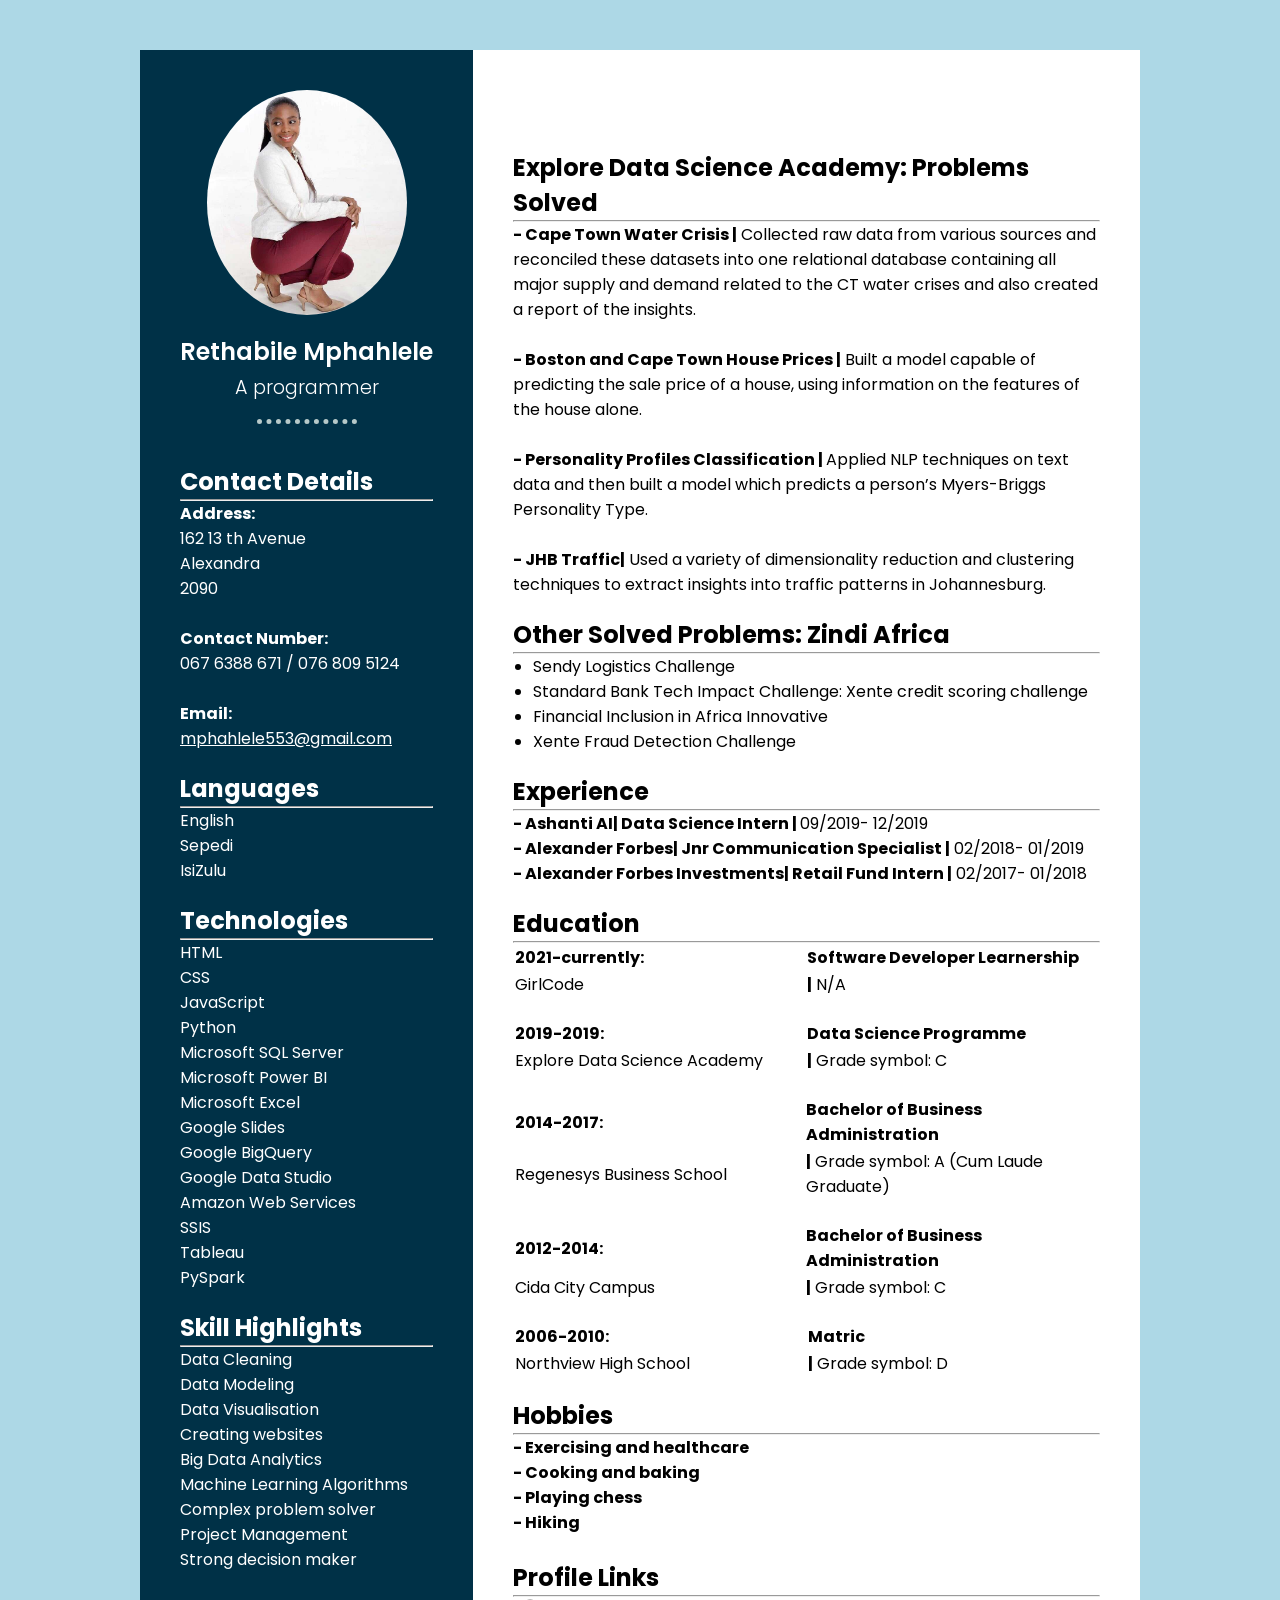
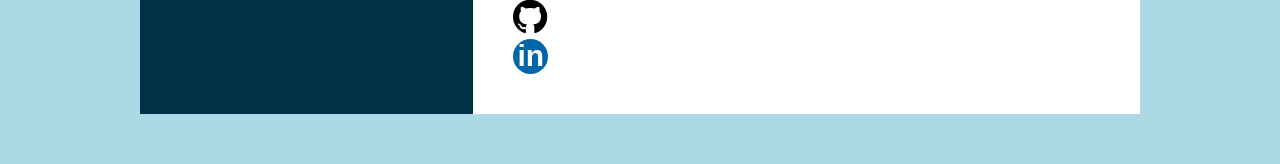
<file: index.html>
<!DOCTYPE html>
<html lang="en">
<head>
    <meta charset="UTF-8">
    <meta http-equiv="X-UA-Compatible" content="IE=edge">
    <meta name="viewport" content="width=device-width, initial-scale=1.0">
    <title>Rethabile's Personal Website</title>
    <link rel="stylesheet" href="styles.css">
    <link rel="stylesheet" href="https://cdnjs.cloudflare.com/ajax/libs/font-awesome/4.7.0/css/font-awesome.min.css">

    <link rel="preconnect" href="https://fonts.googleapis.com">
    <link rel="preconnect" href="https://fonts.gstatic.com" crossorigin>
    <link href="https://fonts.googleapis.com/css2?family=Poppins:wght@300&display=swap" rel="stylesheet">

    <link rel="shortcut icon" href="favicon.ico" type="image/x-icon">  

</head>
<body>
    <div class="main-box">
        <div class="left_handside-box">

            <!--Profile text -->
            <div class="myprofile-box">
            
                <!--My profile pic-->
                <div class="myimg-box">
                    <img src="images/retha.jpg"alt="Rethabile Mphahlele" class="center">
                </div>

                <!--My Name and title-->
                <h2>Rethabile Mphahlele<br><span> A programmer</span></h2>

                <hr class="dotted-line">
            </div>

            <div class="contact-info-box font-color">
                <h2>Contact Details</h2>
                <hr>

                <strong>Address:</strong> <br>
                162 13 th Avenue <br>
                Alexandra <br>
                2090 <br><br>

                <strong>Contact Number:</strong>  <br>
                067 6388 671 / 076 809 5124 <br> <br>

                
                <strong>Email:</strong> <br>
                <a href="">mphahlele553@gmail.com</a> 
            </div>

            <div class="Languages-box font-color">
                <h2>Languages</h2>
                <hr> 
                English <br>
                Sepedi <br>
                IsiZulu <br>
            </div>

            <div class="technologies-box font-color">
                <h2>Technologies</h2>
                <hr>
                HTML<br>
                CSS<br>
                JavaScript<br>
                Python <br>
                Microsoft SQL Server <br>
                Microsoft Power BI <br>
                Microsoft Excel <br>
                Google Slides <br>
                Google BigQuery <br>
                Google Data Studio <br>
                Amazon Web Services <br>
                SSIS <br>
                Tableau <br>
                PySpark <br>
               
            </div>

            <div class=" Skills-box font-color">
                <h2>Skill Highlights</h2>
                <hr>
                Data Cleaning <br>
                Data Modeling <br>
                Data Visualisation <br>
                Creating websites <br>
                Big Data Analytics <br>
                Machine Learning Algorithms <br>
                Complex problem solver <br>
                Project Management <br>
                Strong decision maker <br>

            </div>
        </div>


        <!--Right hand styling-->
        <div class="right_handside-box">
           <div class="Problems-Solved-box">
               <h2>Explore Data Science Academy: Problems Solved</h2>
               <hr>
               <strong>- Cape Town Water Crisis |</strong> Collected raw data from various sources and
                reconciled these datasets into one relational database containing all
                major supply and demand related to the CT water crises and also
                created a report of the insights. <br> <br>

                <strong>- Boston and Cape Town House Prices |</strong> Built a model capable of
                predicting the sale price of a house, using information on the features
                of the house alone. <br> <br>

                <strong>- Personality Profiles Classification | </strong> Applied NLP techniques on text
                data and then built a model which predicts a person’s Myers-Briggs
                Personality Type.  <br> <br> 

                <strong>- JHB Traffic|</strong>  Used a variety of dimensionality reduction and clustering
                techniques to extract insights into traffic patterns in Johannesburg.

           </div>
           
           <div class="Zindi-Africa-box">
                <h2>Other Solved Problems: Zindi Africa</h2>
                <hr>

                <ul class="list">
                    <li>Sendy Logistics Challenge</li>
                    <li>Standard Bank Tech Impact Challenge: Xente credit scoring challenge</li>
                    <li>Financial Inclusion in Africa Innovative</li>
                    <li>Xente Fraud Detection Challenge</li>
                </ul>
           </div>

           <div class="Experience">
               <h2>Experience</h2>
               <hr>
              <p></p> <strong> - Ashanti AI| Data Science Intern | </strong>09/2019- 12/2019 <br>
               <strong> - Alexander Forbes| Jnr Communication Specialist |</strong> 02/2018- 01/2019 <br>
               <strong> - Alexander Forbes Investments| Retail Fund Intern |</strong> 02/2017- 01/2018 <br>
            </div>


           <div class="Education">
               <h2>Education</h2>
               <hr>

               <table class="t0">
                <tr >
                    <td><b>2021-currently:</b></td>
                    <td ><b>Software Developer Learnership</b></td>
                </tr>


                        <tr> 
                            <td>GirlCode</td>  
                            <td>  <strong>|</strong> N/A</td>
                        </tr>
    
               </table>

               <table class="t1">
                <tr >
                    <td><b>2019-2019:</b></td>
                    <td ><b>Data Science Programme</b></td>
                </tr>


                        <tr> 
                            <td>Explore Data Science Academy </td>  
                            <td>  <strong>|</strong> Grade symbol: C</td>
                        </tr>
    
               </table>
                

               <table class="t2">
                <tr >
                    <td><b>2014-2017:</b> </td>
                    <td > <b>Bachelor of Business Administration</b></td>
                </tr>


                        <tr> 
                            <td>Regenesys Business School </td>  
                            <td>  <strong>|</strong> Grade symbol: A (Cum Laude Graduate)</td>
                        </tr>
    
               </table>


               <table class="t3">
                <tr >
                    <td><b>2012-2014:</b></td>
                    <td ><b>Bachelor of Business Administration</b></td>
                </tr>


                        <tr> 
                            <td>Cida City Campus </td>  
                            <td>  <strong>|</strong> Grade symbol: C</td>
                        </tr>
    
               </table>

               
               <table class="t4">
                <tr >
                    <td><b>2006-2010:</b></td>
                    <td ><b>Matric</b></td>
                </tr>


                        <tr> 
                            <td>Northview High School </td>  
                            <td>  <strong>|</strong> Grade symbol: D</td>
                        </tr>
    
               </table>
            

               <div class="Hobbies">
                <h2>Hobbies</h2>
                <hr>
                <strong> - Exercising and healthcare<br>
                <strong> - Cooking and baking <br>
                <strong> - Playing chess  <br>
                <strong> - Hiking <br>
                </div>


                
            </div>

            <div class="links">
                <br>
                <h2>Profile Links</h2>
                <hr>
                <!--Github profile link-->
                <i id="idgithubIcon" class="fa fa-github" style="font-size:40px" onclick="window.open('https://github.com/r553')">
                
                </i>
                <!--Linkedin profile link-->
                <i class="icon-linkedin"></i>
            </div>

            <div id="idLinkedInIcon" onclick="window.open('https://www.linkedin.com/in/ramatsobane-mphahlele-79ab9119b/');"
             title="LinkedIn Icon"> in
             
            </div>

        </div>
    </div>
</body>
</html>
</file>
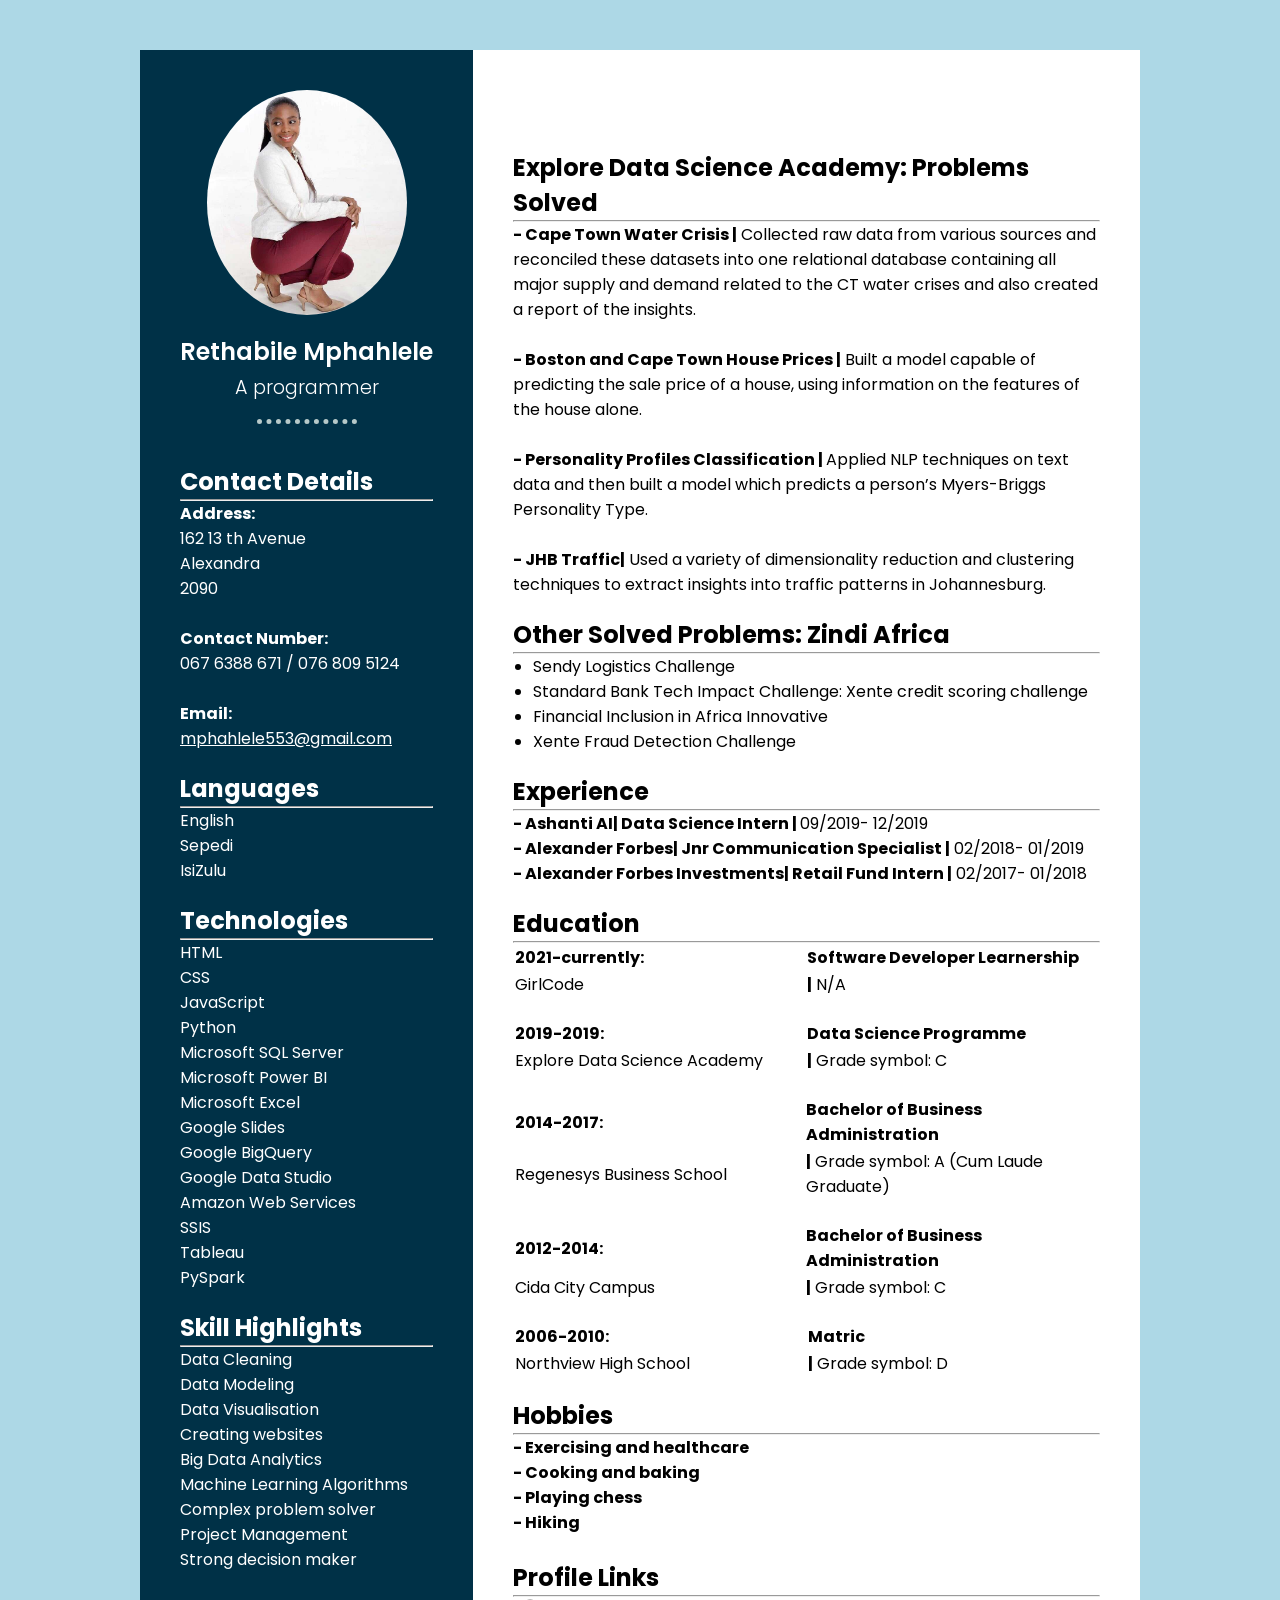
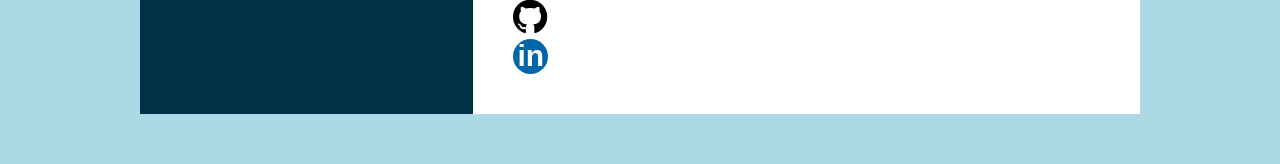
<file: index_mysite.html>
<!DOCTYPE html>
<html lang="en">
<head>
    <meta charset="UTF-8">
    <meta http-equiv="X-UA-Compatible" content="IE=edge">
    <meta name="viewport" content="width=device-width, initial-scale=1.0">
    <title>Rethabile's Personal Website</title>
    <link rel="stylesheet" href="styles_mysite.css">
    <link rel="stylesheet" href="https://cdnjs.cloudflare.com/ajax/libs/font-awesome/4.7.0/css/font-awesome.min.css">

    <link rel="preconnect" href="https://fonts.googleapis.com">
    <link rel="preconnect" href="https://fonts.gstatic.com" crossorigin>
    <link href="https://fonts.googleapis.com/css2?family=Poppins:wght@300&display=swap" rel="stylesheet">

    <link rel="shortcut icon" href="favicon.ico" type="image/x-icon">  

</head>
<body>
    <div class="main-box">
        <div class="left_handside-box">

            <!--Profile text -->
            <div class="myprofile-box">
            
                <!--My profile pic-->
                <div class="myimg-box">
                    <img src="images/retha.jpg"alt="Rethabile Mphahlele" class="center">
                </div>

                <!--My Name and title-->
                <h2>Rethabile Mphahlele<br><span> A programmer</span></h2>

                <hr class="dotted-line">
            </div>

            <div class="contact-info-box font-color">
                <h2>Contact Details</h2>
                <hr>

                <strong>Address:</strong> <br>
                162 13 th Avenue <br>
                Alexandra <br>
                2090 <br><br>

                <strong>Contact Number:</strong>  <br>
                067 6388 671 / 076 809 5124 <br> <br>

                
                <strong>Email:</strong> <br>
                <a href="">mphahlele553@gmail.com</a> 
            </div>

            <div class="Languages-box font-color">
                <h2>Languages</h2>
                <hr> 
                English <br>
                Sepedi <br>
                IsiZulu <br>
            </div>

            <div class="technologies-box font-color">
                <h2>Technologies</h2>
                <hr>
                HTML<br>
                CSS<br>
                JavaScript<br>
                Python <br>
                Microsoft SQL Server <br>
                Microsoft Power BI <br>
                Microsoft Excel <br>
                Google Slides <br>
                Google BigQuery <br>
                Google Data Studio <br>
                Amazon Web Services <br>
                SSIS <br>
                Tableau <br>
                PySpark <br>
               
            </div>

            <div class=" Skills-box font-color">
                <h2>Skill Highlights</h2>
                <hr>
                Data Cleaning <br>
                Data Modeling <br>
                Data Visualisation <br>
                Creating websites <br>
                Big Data Analytics <br>
                Machine Learning Algorithms <br>
                Complex problem solver <br>
                Project Management <br>
                Strong decision maker <br>

            </div>
        </div>


        <!--Right hand styling-->
        <div class="right_handside-box">
           <div class="Problems-Solved-box">
               <h2>Explore Data Science Academy: Problems Solved</h2>
               <hr>
               <strong>- Cape Town Water Crisis |</strong> Collected raw data from various sources and
                reconciled these datasets into one relational database containing all
                major supply and demand related to the CT water crises and also
                created a report of the insights. <br> <br>

                <strong>- Boston and Cape Town House Prices |</strong> Built a model capable of
                predicting the sale price of a house, using information on the features
                of the house alone. <br> <br>

                <strong>- Personality Profiles Classification | </strong> Applied NLP techniques on text
                data and then built a model which predicts a person’s Myers-Briggs
                Personality Type.  <br> <br> 

                <strong>- JHB Traffic|</strong>  Used a variety of dimensionality reduction and clustering
                techniques to extract insights into traffic patterns in Johannesburg.

           </div>
           
           <div class="Zindi-Africa-box">
                <h2>Other Solved Problems: Zindi Africa</h2>
                <hr>

                <ul class="list">
                    <li>Sendy Logistics Challenge</li>
                    <li>Standard Bank Tech Impact Challenge: Xente credit scoring challenge</li>
                    <li>Financial Inclusion in Africa Innovative</li>
                    <li>Xente Fraud Detection Challenge</li>
                </ul>
           </div>

           <div class="Experience">
               <h2>Experience</h2>
               <hr>
              <p></p> <strong> - Ashanti AI| Data Science Intern | </strong>09/2019- 12/2019 <br>
               <strong> - Alexander Forbes| Jnr Communication Specialist |</strong> 02/2018- 01/2019 <br>
               <strong> - Alexander Forbes Investments| Retail Fund Intern |</strong> 02/2017- 01/2018 <br>
            </div>


           <div class="Education">
               <h2>Education</h2>
               <hr>

               <table class="t0">
                <tr >
                    <td><b>2021-currently:</b></td>
                    <td ><b>Software Developer Learnership</b></td>
                </tr>


                        <tr> 
                            <td>GirlCode</td>  
                            <td>  <strong>|</strong> N/A</td>
                        </tr>
    
               </table>

               <table class="t1">
                <tr >
                    <td><b>2019-2019:</b></td>
                    <td ><b>Data Science Programme</b></td>
                </tr>


                        <tr> 
                            <td>Explore Data Science Academy </td>  
                            <td>  <strong>|</strong> Grade symbol: C</td>
                        </tr>
    
               </table>
                

               <table class="t2">
                <tr >
                    <td><b>2014-2017:</b> </td>
                    <td > <b>Bachelor of Business Administration</b></td>
                </tr>


                        <tr> 
                            <td>Regenesys Business School </td>  
                            <td>  <strong>|</strong> Grade symbol: A (Cum Laude Graduate)</td>
                        </tr>
    
               </table>


               <table class="t3">
                <tr >
                    <td><b>2012-2014:</b></td>
                    <td ><b>Bachelor of Business Administration</b></td>
                </tr>


                        <tr> 
                            <td>Cida City Campus </td>  
                            <td>  <strong>|</strong> Grade symbol: C</td>
                        </tr>
    
               </table>

               
               <table class="t4">
                <tr >
                    <td><b>2006-2010:</b></td>
                    <td ><b>Matric</b></td>
                </tr>


                        <tr> 
                            <td>Northview High School </td>  
                            <td>  <strong>|</strong> Grade symbol: D</td>
                        </tr>
    
               </table>
            

               <div class="Hobbies">
                <h2>Hobbies</h2>
                <hr>
                <strong> - Exercising and healthcare<br>
                <strong> - Cooking and baking <br>
                <strong> - Playing chess  <br>
                <strong> - Hiking <br>
                </div>


                
            </div>

            <div class="links">
                <br>
                <h2>Profile Links</h2>
                <hr>
                <!--Github profile link-->
                <i id="idgithubIcon" class="fa fa-github" style="font-size:40px" onclick="window.open('https://github.com/r553')">
                
                </i>
                <!--Linkedin profile link-->
                <i class="icon-linkedin"></i>
            </div>

            <div id="idLinkedInIcon" onclick="window.open('https://www.linkedin.com/in/ramatsobane-mphahlele-79ab9119b/');"
             title="LinkedIn Icon"> in
             
            </div>

        </div>
    </div>
</body>
</html>
</file>
<file: styles.css>
@import url('https://fonts.googleapis.com/css2?family=Poppins:wght@300&display=swap');

*
{
    margin: 0;
    padding: 0;
    box-sizing: border-box;
    font-family: 'Poppins', sans-serif;
}

body{
    background-color: lightblue;
    display: flex;
    justify-content: center;
    align-items: center;
    min-height: 100vh; /*shows the view. increase or decrease the size */
}

 /*/////////////////////////////////////////////////Main Box////////////////////////*/


.main-box{
    position: relative;
    width: 100%;
    max-width: 1000px;
    min-height: 1000px;
    background-color: #fff;
    display: grid;
    grid-template-columns: 1fr 2fr;  /*split the boxes in different sizes*/
    margin: 50px auto 50px auto;

}

/*/////////////////////////////////////////////////Left Box////////////////////////*/
.left_handside-box{
    position: relative;
    background-color: #003147;
    padding: 40px;
}


/*/////////////////////////////////////////////////Right Box////////////////////////*/
.right_handside-box{
    position: relative;
    background-color: #fff;
    padding: 40px;
}

/*/////////////////////////////////////////////////Left Box- My profile pic box////////////////////////*/
.myprofile-box{
    position: relative;
    display: flex;
    flex-direction: column;
    align-items: center;
    padding-bottom: 20px;
}

.myimg-box{
    position: relative;
    width: 200px;
    height: 225px;
    border-radius: 50%;
    overflow:hidden ;
}

.myprofile-box img{
    position: absolute;
    top: 0;
    left: 0;
    width: 100%;
    height: 100%;
    object-fit: cover;
}

.myprofile-box h2{
    color: #fff;
    font-size:1.5em ;
    margin-top: 20px;
    text-align: center;
    font-weight: 600;
    line-height: 1.4em;

}

.myprofile-box h2 span{
    font-size: 0.8em;
    font-weight: 300;
}

.dotted-line{
    border-style: dotted;
    height: 20px;
    border-top: none;
    border-left: none;
    border-right: none;
    width: 100px;
    border-width: 5px;
    color: #b7c9c9;
}

.font-color{
    color: #fff;
}

a{
    color: #fff;
}

p{
    font-weight: 500px;
}

.contact-info-box{
    padding-top: 20px;
}

.Languages-box{
    padding-top: 20px;
}


.technologies-box{
    padding-top: 20px;
}

.Skills-box{
    padding-top: 20px;
}

/*///////////////////////////////////////////Right hand styling///////////////////////////////////*/

.Problems-Solved-box{
    margin-top: 60px;
}

.Zindi-Africa-box{
    padding-top: 20px;
}

.list{
    padding-left: 20px;
}

.Experience{
    padding-top: 20px;
}

.Education{
    padding-top: 20px;
}

.t0, .t1 , .t2 , .t3, .t4{
    margin-bottom: 20px;
}

.t0 td,.t1 td, .t2 td, .t3 td, .t4 td{
    width: 300px;
}


/*///////////////////////////////////////////Profile Link Icons styling///////////////////////////////////*/
#idLinkedInIcon{
    background-color:rgb(0, 102, 170);
    border-radius:50%;
    color:white;
    cursor:pointer;
    display:inline-block;
    font:bold 30px Arial, Helvetica, sans-serif;
    height:35px;
    margin-top:1px;
    text-align:center;
    width:35px;
}

#idLinkedInIcon:hover{
    background-color:#06d;
}

#idgithubIcon:hover{
    cursor:pointer
}
</file>
<file: styles_mysite.css>
@import url('https://fonts.googleapis.com/css2?family=Poppins:wght@300&display=swap');

*
{
    margin: 0;
    padding: 0;
    box-sizing: border-box;
    font-family: 'Poppins', sans-serif;
}

body{
    background-color: lightblue;
    display: flex;
    justify-content: center;
    align-items: center;
    min-height: 100vh; /*shows the view. increase or decrease the size */
}

 /*/////////////////////////////////////////////////Main Box////////////////////////*/


.main-box{
    position: relative;
    width: 100%;
    max-width: 1000px;
    min-height: 1000px;
    background-color: #fff;
    display: grid;
    grid-template-columns: 1fr 2fr;  /*split the boxes in different sizes*/
    margin: 50px auto 50px auto;

}

/*/////////////////////////////////////////////////Left Box////////////////////////*/
.left_handside-box{
    position: relative;
    background-color: #003147;
    padding: 40px;
}


/*/////////////////////////////////////////////////Right Box////////////////////////*/
.right_handside-box{
    position: relative;
    background-color: #fff;
    padding: 40px;
}

/*/////////////////////////////////////////////////Left Box- My profile pic box////////////////////////*/
.myprofile-box{
    position: relative;
    display: flex;
    flex-direction: column;
    align-items: center;
    padding-bottom: 20px;
}

.myimg-box{
    position: relative;
    width: 200px;
    height: 225px;
    border-radius: 50%;
    overflow:hidden ;
}

.myprofile-box img{
    position: absolute;
    top: 0;
    left: 0;
    width: 100%;
    height: 100%;
    object-fit: cover;
}

.myprofile-box h2{
    color: #fff;
    font-size:1.5em ;
    margin-top: 20px;
    text-align: center;
    font-weight: 600;
    line-height: 1.4em;

}

.myprofile-box h2 span{
    font-size: 0.8em;
    font-weight: 300;
}

.dotted-line{
    border-style: dotted;
    height: 20px;
    border-top: none;
    border-left: none;
    border-right: none;
    width: 100px;
    border-width: 5px;
    color: #b7c9c9;
}

.font-color{
    color: #fff;
}

a{
    color: #fff;
}

p{
    font-weight: 500px;
}

.contact-info-box{
    padding-top: 20px;
}

.Languages-box{
    padding-top: 20px;
}


.technologies-box{
    padding-top: 20px;
}

.Skills-box{
    padding-top: 20px;
}

/*///////////////////////////////////////////Right hand styling///////////////////////////////////*/

.Problems-Solved-box{
    margin-top: 60px;
}

.Zindi-Africa-box{
    padding-top: 20px;
}

.list{
    padding-left: 20px;
}

.Experience{
    padding-top: 20px;
}

.Education{
    padding-top: 20px;
}

.t0, .t1 , .t2 , .t3, .t4{
    margin-bottom: 20px;
}

.t0 td,.t1 td, .t2 td, .t3 td, .t4 td{
    width: 300px;
}


/*///////////////////////////////////////////Profile Link Icons styling///////////////////////////////////*/
#idLinkedInIcon{
    background-color:rgb(0, 102, 170);
    border-radius:50%;
    color:white;
    cursor:pointer;
    display:inline-block;
    font:bold 30px Arial, Helvetica, sans-serif;
    height:35px;
    margin-top:1px;
    text-align:center;
    width:35px;
}

#idLinkedInIcon:hover{
    background-color:#06d;
}

#idgithubIcon:hover{
    cursor:pointer
}
</file>
